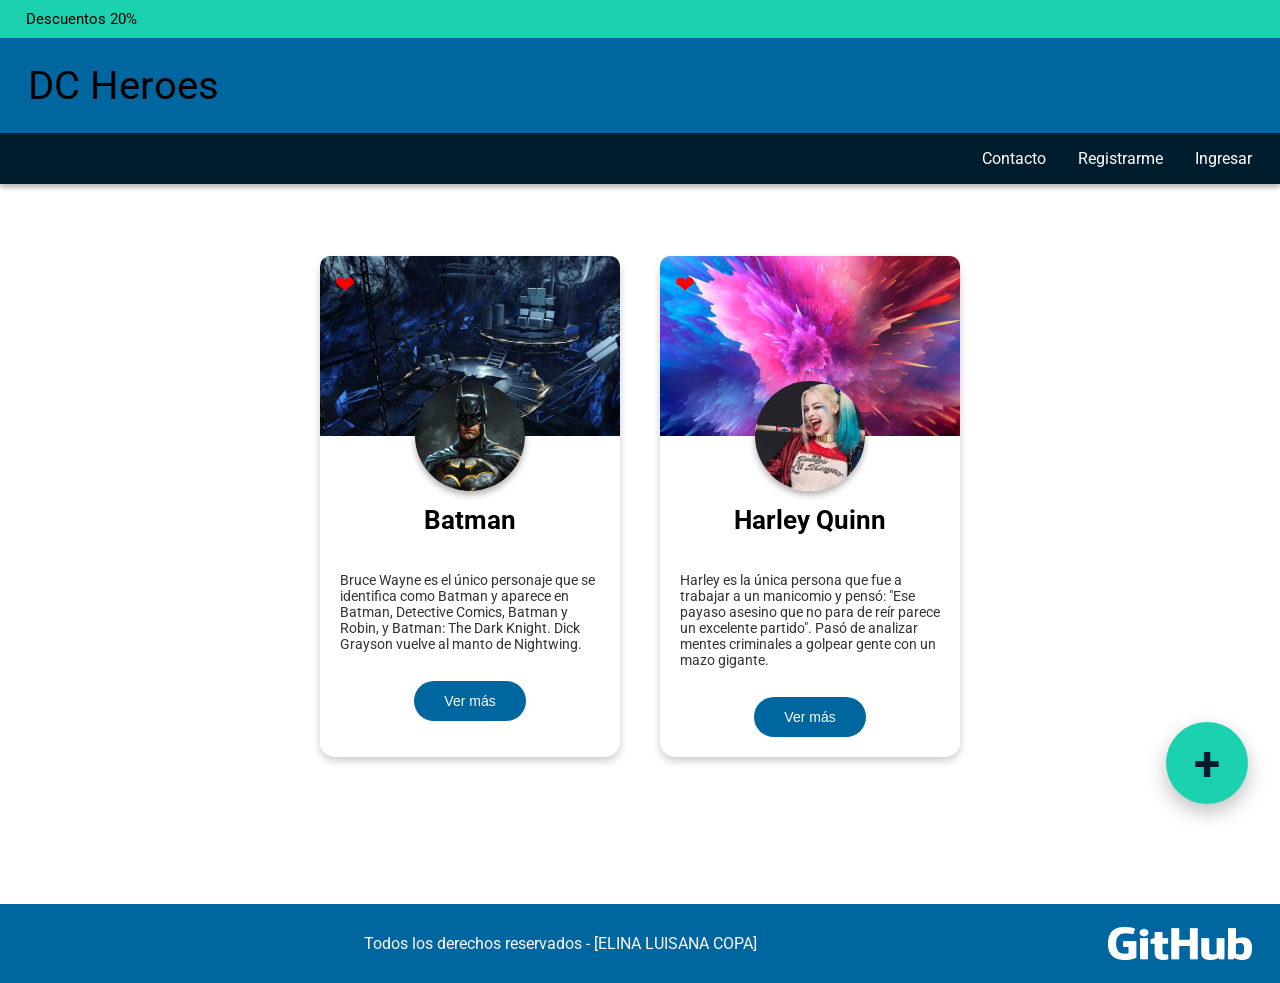
<file: index.html>
<!doctype html>
<html lang="es">
  <head>
    <meta charset="UTF-8" />
    <meta name="viewport" content="width=device-width, initial-scale=1.0" />
    <title>DC Heroes — Home | Programación II</title>
    <link rel="preconnect" href="https://fonts.googleapis.com" />
    <link rel="preconnect" href="https://fonts.gstatic.com" crossorigin />
    <link
      href="https://fonts.googleapis.com/css2?family=Roboto:wght@400;700&display=swap"
      rel="stylesheet"
    />
    <link rel="stylesheet" href="css/hub.css" />
  </head>
  <body>
    <div class="top-bar">Descuentos 20%</div>
    <header class="brand-header">
      <h1>DC Heroes</h1>
    </header>
    <nav class="main-nav" aria-label="Principal">
      <a href="#">Contacto</a>
      <a href="#">Registrarme</a>
      <a href="#">Ingresar</a>
    </nav>
    
    <main class="page-main">
       <div class="contenedor">
          <div class="card">
             <div class="card-bg batman">
               <span class="corazon">❤</span>
             </div>

              <div class="avatar">
                <img src="img/batman.png" alt="Batman">
              </div>

               <h2>Batman</h2>
               <p>Bruce Wayne es el único personaje que se identifica como Batman y aparece en Batman, 
                  Detective Comics, Batman y Robin, y Batman: The Dark Knight. Dick Grayson vuelve al manto de Nightwing.
               </p>
               <button>Ver más</button>
          </div>

          <div class="card">
            <div class="card-bg harley">
               <span class="corazon">❤</span>
            </div>

            <div class="avatar">
               <img src="img/harley.jpg" alt="Harley Quinn">
            </div>

             <h2>Harley Quinn</h2>
             <p>Harley es la única persona que fue a trabajar a un manicomio y pensó: 
               "Ese payaso asesino que no para de reír parece un excelente partido". 
               Pasó de analizar mentes criminales a golpear gente con un mazo gigante.
             </p>
            <button>Ver más</button>
         </div>
        </div>
    </main>

    <footer class="site-footer">
      <p>Todos los derechos reservados - [ELINA LUISANA COPA]</p>
      <img class="github" src="img/Github Icon.png" alt="GitHub">
    </footer>
    <a class="fab-plus" href="formularios.html" aria-label="Ir al formulario Añadí tu super">+</a>
    
  </body>
</html>
</file>
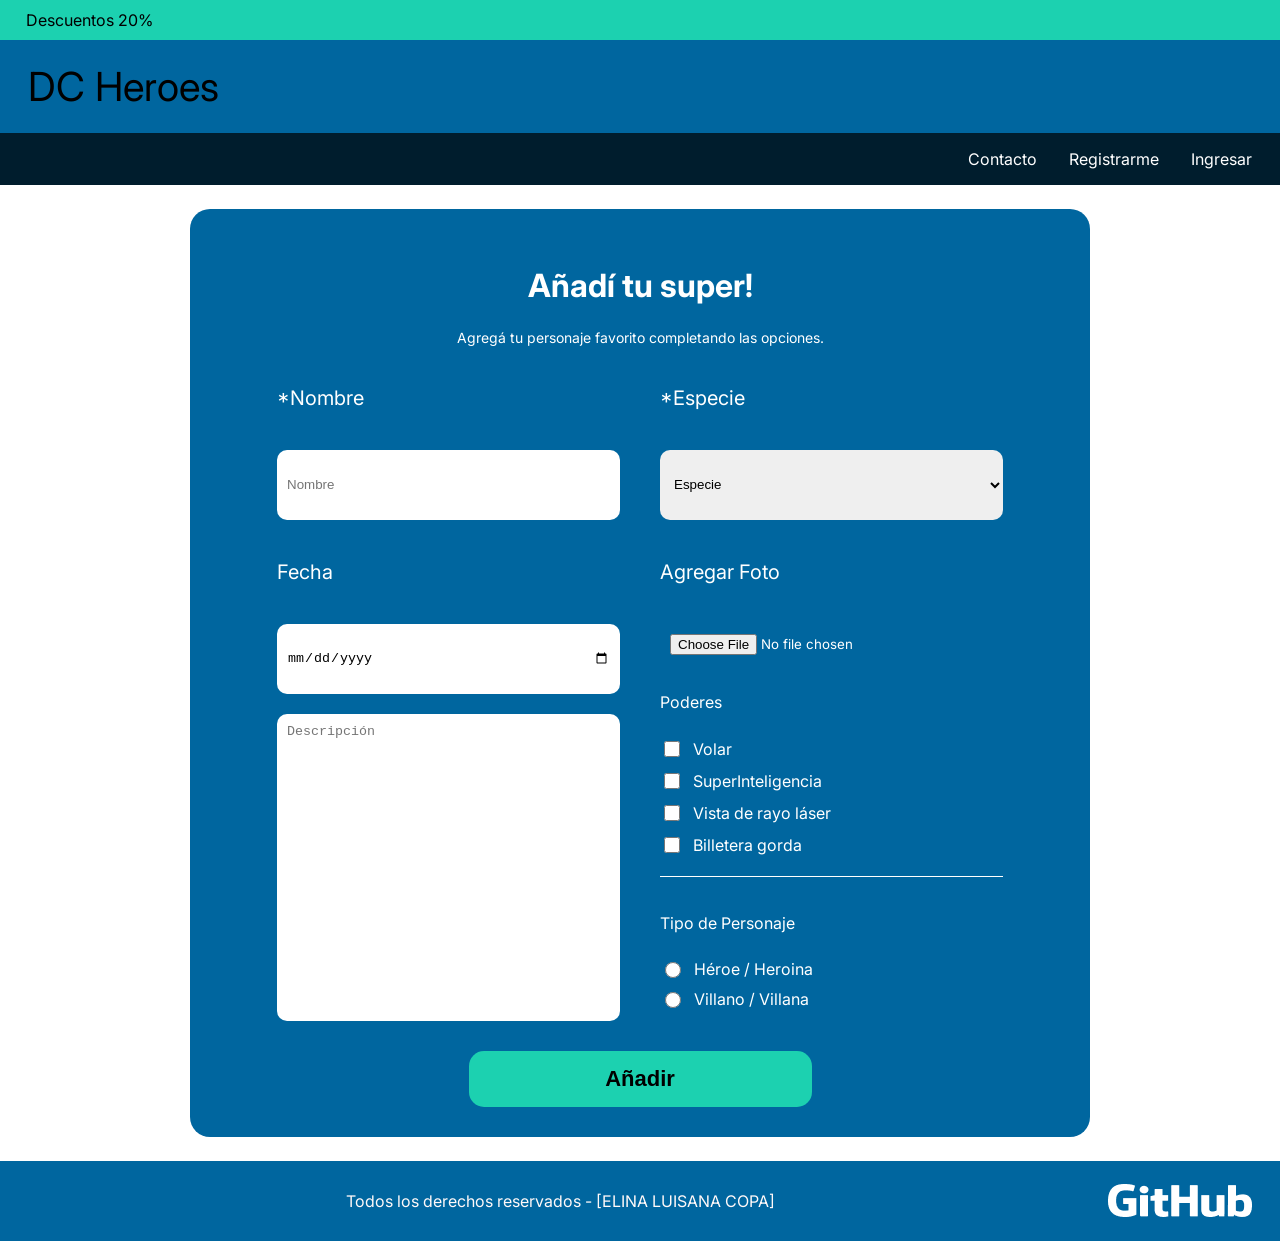
<file: formularios.html>
<!doctype html>
<html lang="es">
  <head>
    <meta charset="UTF-8" />
    <meta name="viewport" content="width=device-width, initial-scale=1.0" />
    <title>DC Heroes — Añadí tu super | Programación II</title>
    <link rel="preconnect" href="https://fonts.googleapis.com" />
    <link rel="preconnect" href="https://fonts.gstatic.com" crossorigin />
    <link
      href="https://fonts.googleapis.com/css2?family=Inter:wght@300;700&family=Karla&family=Roboto:wght@400;700&display=swap"
      rel="stylesheet"
    />
    <link rel="stylesheet" href="css/formularios.css" />
  </head>
  <body>
    
    <div class="page-shell">
      <div class="top-bar">Descuentos 20%</div>

      <header class="brand-header">
        <p class="brand-title">DC Heroes</p>
      </header>

      <nav class="main-nav" aria-label="Principal">
        <a href="#">Contacto</a>
        <a href="#">Registrarme</a>
        <a href="#">Ingresar</a>
      </nav>

      <main class="page-main">

        <form class="formulario">
          <h2>Añadí tu super!</h2>
          <p class="subtitulo">Agregá tu personaje favorito completando las opciones.</p>

          <div class="principal">
             <div class="col-izq">
                <p>*Nombre</p>
                <input type="text" placeholder="Nombre" required>
                <p>Fecha</p>
                <input type="date">
                <textarea placeholder="Descripción"></textarea>
             </div>

           <div class="col-der">
               <p>*Especie</p>
               <select required>
                  <option>Especie</option>
                  <option>Desconocido</option>
               </select>
               <p>Agregar Foto</p>

               <input type="file">

              <div class="poderes">
                 <p>Poderes</p>
                 <label><input type="checkbox"> Volar</label>
                 <label><input type="checkbox"> SuperInteligencia</label>
                 <label><input type="checkbox"> Vista de rayo láser</label>
                 <label><input type="checkbox"> Billetera gorda</label>
              </div>

              <div class="linea"></div>
                 <div class="tipo">
                   <p>Tipo de Personaje</p>
                   <label><input type="radio" name="tipo"> Héroe / Heroina</label>
                   <label><input type="radio" name="tipo"> Villano / Villana</label>
                 </div>
              </div>
            </div>
           <button type="submit">Añadir</button>

        </form>

      </main>

      <footer class="site-footer">
        <p>Todos los derechos reservados - [ELINA LUISANA COPA]</p>
        <img class="github" src="img/Github Icon.png" alt="GitHub">
      </footer>
    </div>
  </body>
</html>
</file>
<file: css/hub.css>
/* Pantalla Home (referencia visual). No forma parte de la autocalificación. */
*,
*::before,
*::after {
  box-sizing: border-box;
}

body {
  margin: 0;
  min-height: 100vh;
  font-family: "Roboto", system-ui, sans-serif;
  background: #fff;
  color: #000;
}

a {
  color: inherit;
  text-decoration: none;
}

.top-bar {
  background: #1cd1b0;
  padding: 10px 26px;
  font-size: 15px;
}

.brand-header {
  background: #00669f;
  box-shadow: 0 10px 7px rgba(0, 0, 0, 0.25);
  padding: 24px 28px;
}

.brand-header h1 {
  margin: 0;
  font-size: 40px;
  font-weight: 400;
}

.main-nav {
  background: #001d2d;
  box-shadow: 0 4px 4px rgba(0, 0, 0, 0.25);
  display: flex;
  justify-content: flex-end;
  gap: 32px;
  padding: 16px 28px;
  color: #fff;
  font-size: 16px;
}

.page-main {
  min-height: calc(100vh - 180px);
  padding: 32px;
  width: 100%;
}

.hub-note {
  max-width: 640px;
  line-height: 1.5;
}

.site-footer {
  background: #00669f;
  box-shadow: 0 4px 4px rgba(0, 0, 0, 0.25);
  color: #fff9f9;
  display: flex;
  align-items: center;
  justify-content: space-between;
  gap: 16px;
  padding: 14px 28px;
  font-size: 16px;
}
.site-footer p {
  width: 100%;
  text-align: center;
}

.footer-github {
  font-weight: 700;
  text-decoration: none;

  width:144px;
  height:33px;
  position: absolute;
  bottom: 10px;
  right: 10px;
}

.footer-github:hover {
  text-decoration: underline;
}

.fab-plus {
  position: fixed;
  right: 32px;
  bottom: 96px;
  width: 82px;
  height: 82px;
  border-radius: 50%;
  background: #1cd1b0;
  color: #001d2d;
  font-size: 48px;
  font-weight: 700;
  display: flex;
  align-items: center;
  justify-content: center;
  box-shadow: 0 8px 20px rgba(0, 0, 0, 0.25);
}

.fab-plus:focus-visible {
  outline: 3px solid #00669f;
  outline-offset: 3px;
}

.contenedor{
  width: 100%;
  display: flex;
  justify-content: center;
  gap: 40px;
  padding: 40px;
  flex-wrap: wrap; /* CLAVE para responsive */
}

.card{
background-color: white;
width: 300px;
border-radius: 15px;
box-shadow:0 4px 8px rgba(0,0,0,0.2);
padding-bottom: 20px;
position: relative;
text-align: center;
}

.card-bg{
height: 180px;
border-radius: 10px 10px 0 0;
background-size: cover;
background-position: center;
background-repeat: no-repeat;
}

.batman{ background-image: url("../img/fondobatman.png"); }
.harley{ background-image: url("../img/fondoharley.jpg"); }
.superman{ background-image: url("../img/fondosuperman.jpg"); }

.corazon{
position:absolute;
top:15px;
left:15px;
color:red;
font-size:24px;
}

.avatar img{
width:110px;
height:110px;
border-radius:50%;
margin-top:-55px;
box-shadow:0 4px 6px rgba(0,0,0,0.3);
}

.card h2{
margin-top: 10px;
font-size: 26px;
}

.card p{
padding:15px 20px;
font-size:14px;
color:#333;
text-align:left;
}

.card button{
background-color: #00669F;
color: white;
border: none;
padding: 12px 30px;
border-radius: 25px;
cursor: pointer;
font-size: 14px;
}
</file>
<file: css/formularios.css>
*,
*::before,
*::after {
  box-sizing: border-box;
}

body {
  margin: 0;
  font-family: "Inter", system-ui, sans-serif;
}

a {
  color: inherit;
}

.page-shell {
  width: 100%;
  min-height: 100vh;
  display: flex;
  flex-direction: column;
}

.top-bar {
  background: #1cd1b0;
  padding: 10px 26px;
}

.brand-header {
  background: #00669f;
  padding: 22px 28px;
}

.brand-title {
  margin: 0;
  font-size: 40px;
}

.main-nav {
  background: #001d2d;
  color: #fff;
  display: flex;
  justify-content: flex-end;
  gap: 32px;
  padding: 16px 28px;
}

.main-nav a {
  text-decoration: none;
}

.page-main {
  flex: 1;
  padding: 24px 16px;
  width: 100%;
}

.placeholder-copy {
  max-width: 640px;
  line-height: 1.5;
}

.site-footer {
  background: #00669f;
  box-shadow: 0 4px 4px rgba(0, 0, 0, 0.25);
  color: #fff9f9;
  display: flex;
  align-items: center;
  justify-content: space-between;
  gap: 16px;
  padding: 14px 28px;
  font-size: 16px;
}
.site-footer p {
  width: 100%;
  text-align: center;
}

.formulario {
  width: 100%;
  max-width: 900px;
  margin: 0 auto;
  background: #00669f;
  color: white;
  padding: 30px;
  border-radius: 20px;
  display: flex;
  flex-direction: column;
  align-items: center;
}

.formulario h2 {
  font-size: 32px;
  margin-bottom: 10px;
  text-align: center;
}

.subtitulo {
  margin-bottom: 20px;
  font-size: 14px;
  text-align: center;
}

.fila {
  display: flex;
  gap: 20px;
  width: 100%;
  justify-content: center;
}

.principal {
  display: flex;
  gap: 40px;
  justify-content: center;
  align-items: flex-start;
  width: 100%;
}

.col-izq,
.col-der {
  display: flex;
  flex-direction: column;
  gap: 20px;
  font-size: 20px;
}

input, select {
  width: 343px;
  height: 70px;
  border-radius: 10px;
  border: none;
  padding: 10px;
}

input[type="file"] {
  width: 335px;
  height: 32px;
  font-family: "Inter", sans-serif;
}

textarea {
  width: 343px;
  height: 307px;
  border-radius: 10px;
  border: none;
  padding: 10px;
  resize: none;
}

.poderes {
  width: 178px;
  display: flex;
  flex-direction: column;
  gap: 10px;
  font-size: 16px;
}

.poderes label {
  display: flex;
  align-items: center;
  gap: 10px;
}

.poderes input {
  width: 16px;
  height: 16px;
}

.linea {
  width: 343px;
  border-top: 1px solid white;
}

.tipo {
  width: 184px;
  display: flex;
  flex-direction: column;
  gap: 10px;
  font-size: 16px;
}

.tipo label {
  display: flex;
  align-items: center;
  gap: 10px;
}

.tipo input {
  width: 16px;
  height: 16px;
}

button {
  width: 343px;
  background: #1cd1b0;
  border: none;
  padding: 15px;
  border-radius: 15px;
  font-weight: bold;
  font-size: 22px;
  margin-top: 30px;
  cursor: pointer;
}

@media (max-width: 768px){
  .principal {
    flex-direction: column;
    align-items: center;
  }
}
</file>
